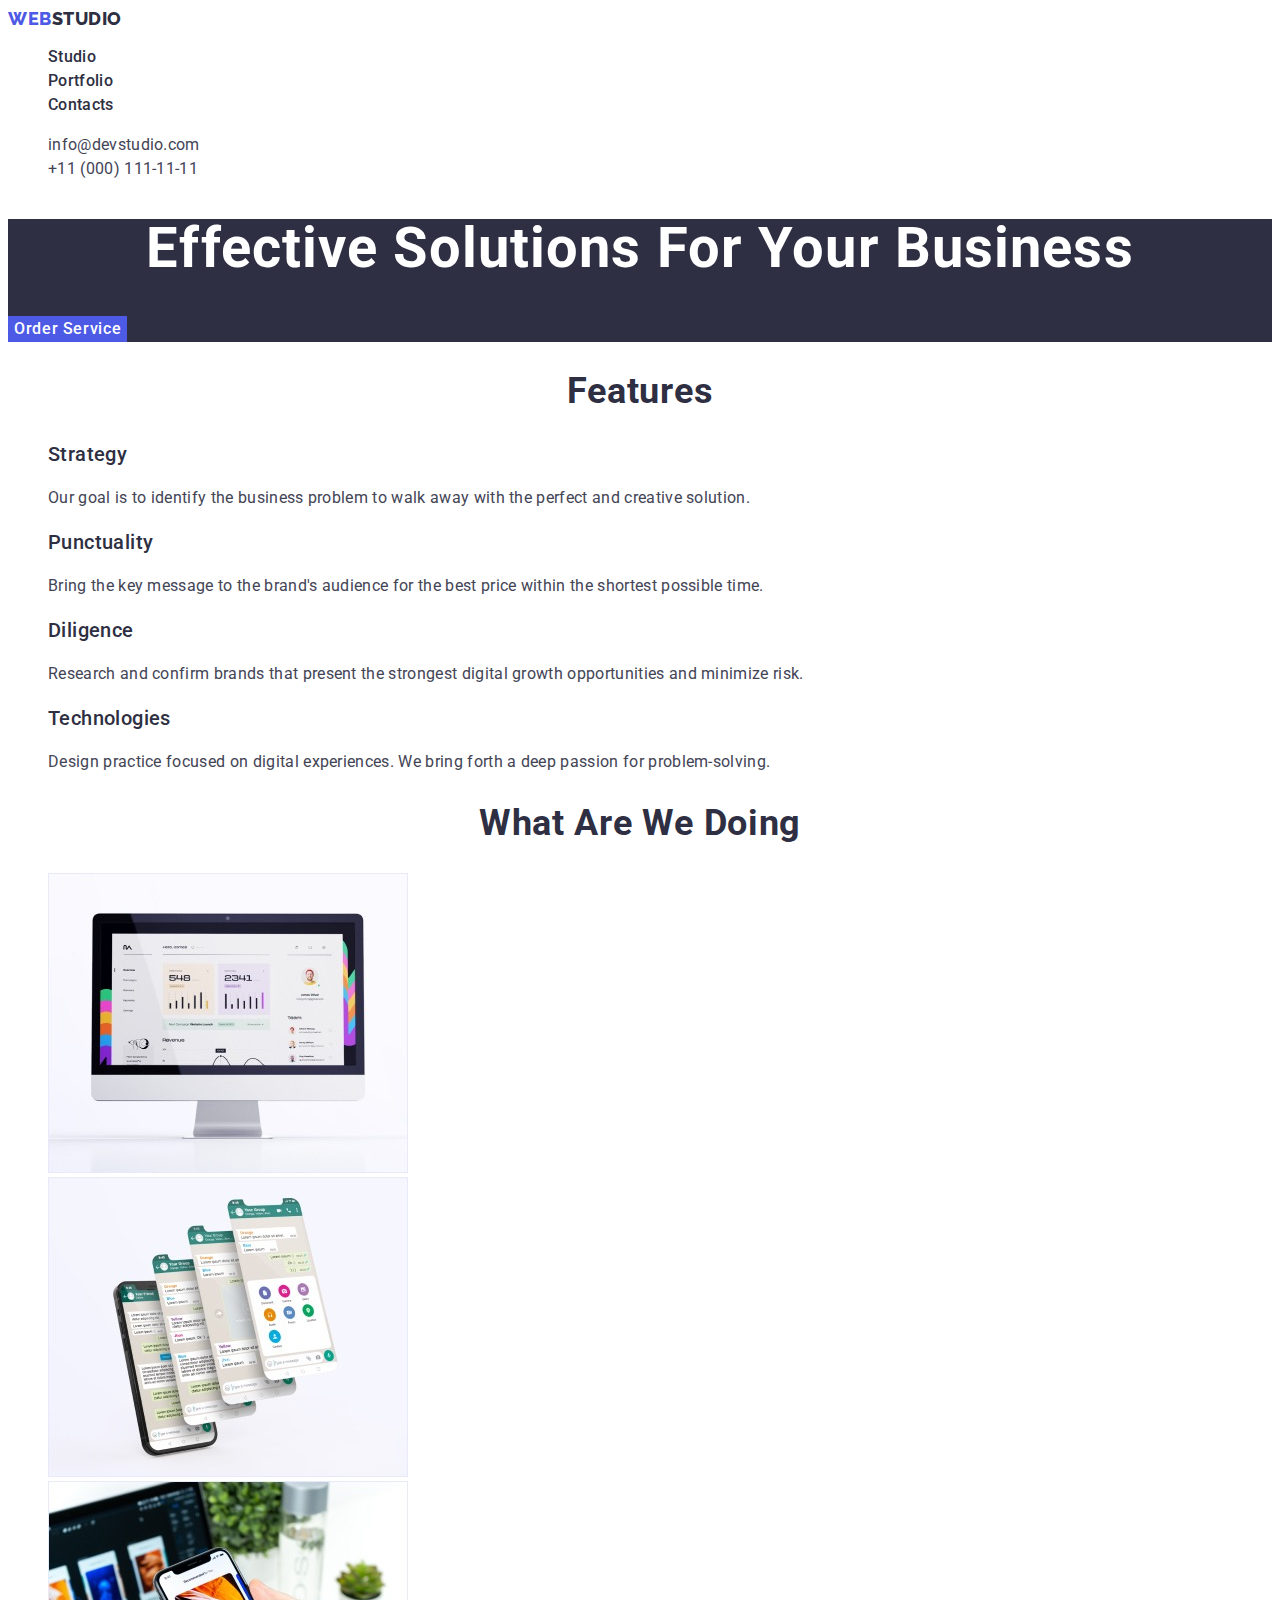
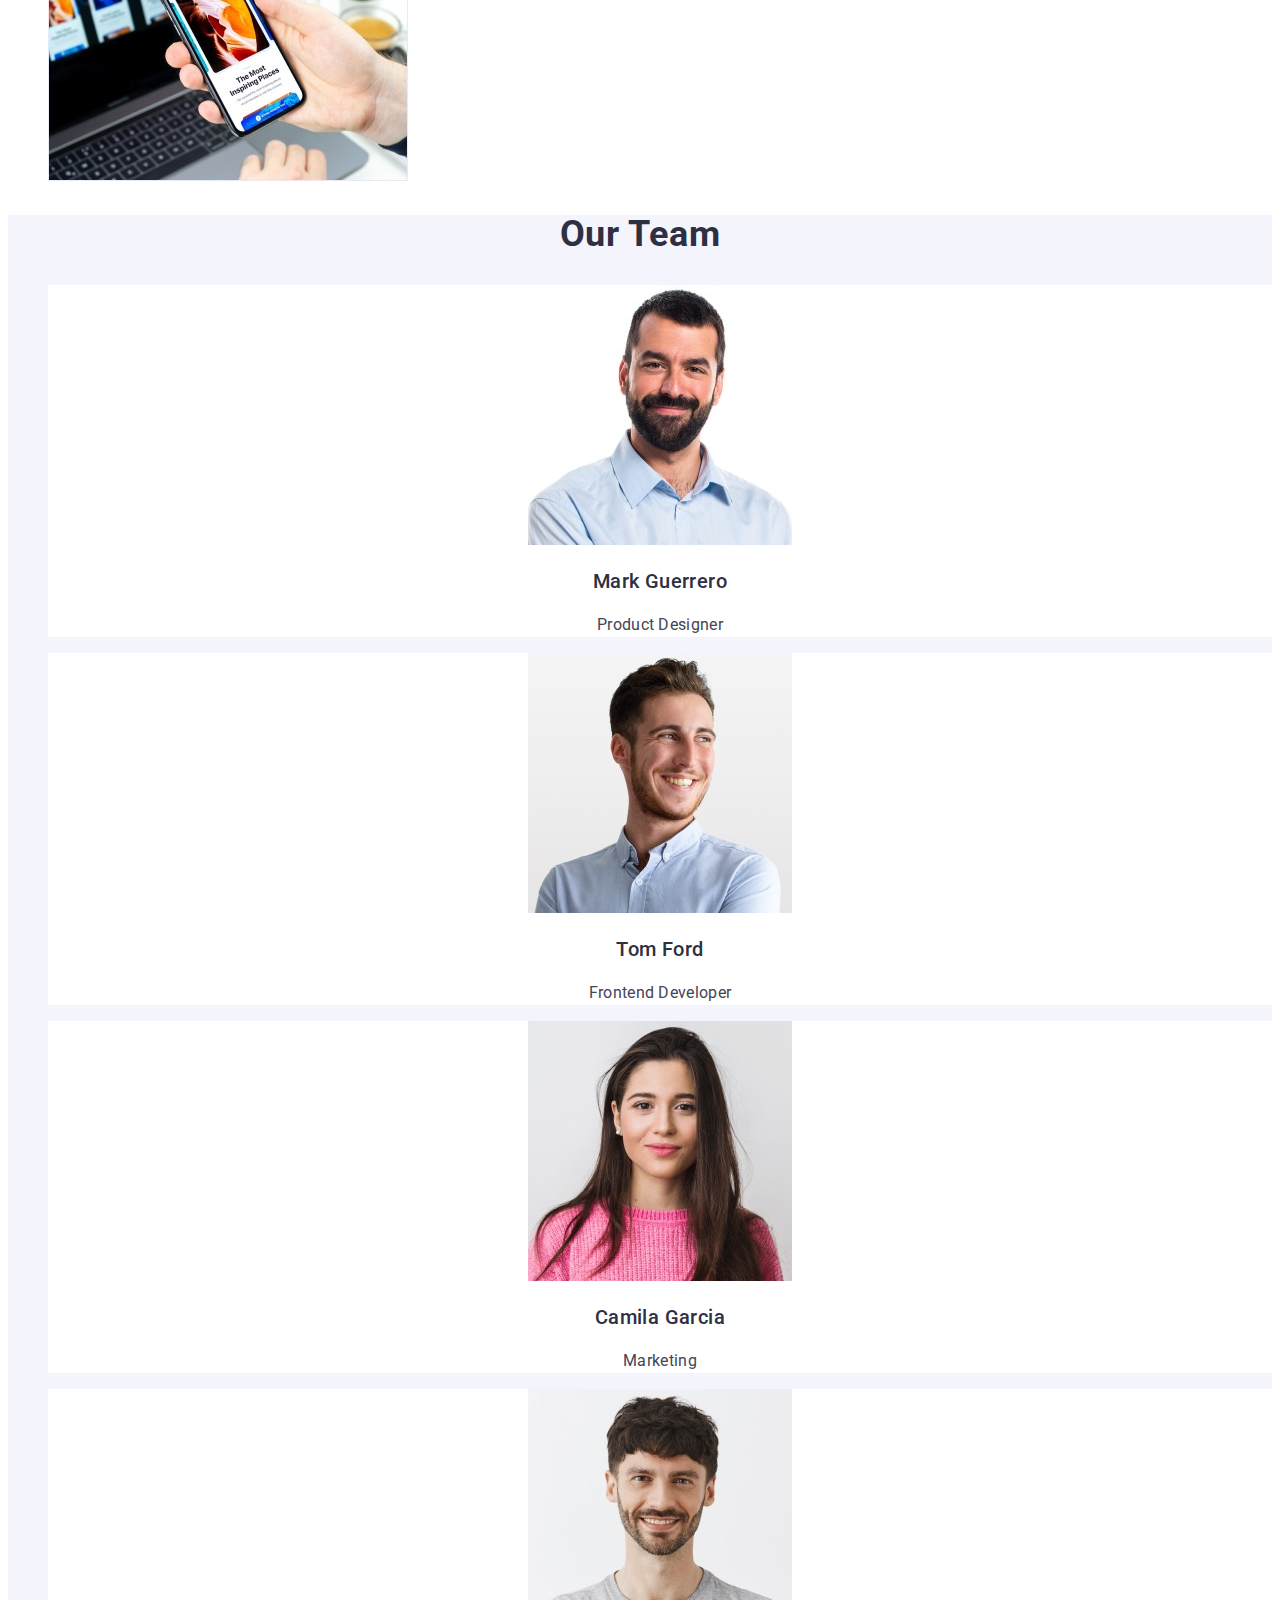
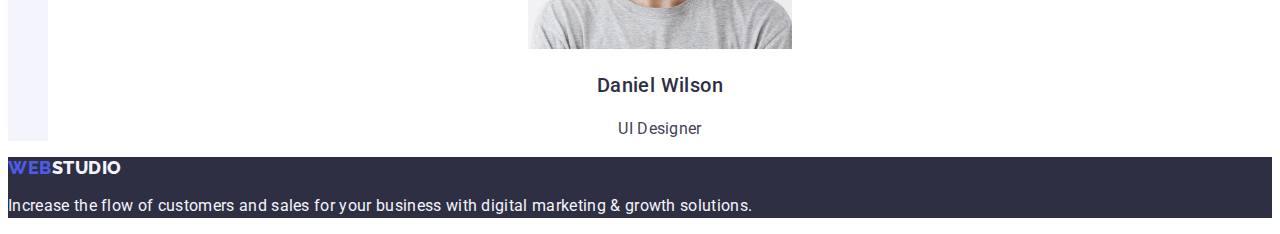
<file: index.html>
<!DOCTYPE html>
<html lang="en">
	<head>
		<meta charset="UTF-8" />
		<meta
			name="viewport"
			content="width=device-width, initial-scale=1.0" />
		<title>Web Studio</title>
		<link
			rel="preconnect"
			href="https://fonts.googleapis.com" />
		<link
			rel="preconnect"
			href="https://fonts.gstatic.com"
			crossorigin />
		<link
			href="https://fonts.googleapis.com/css2?family=Raleway:wght@800&family=Roboto:wght@400;500;700;900&display=swap"
			rel="stylesheet" />
		<link
			href="./css/styles.css"
			rel="stylesheet" />
	</head>
	<body>
		<!-- Header -->
		<header class="header-container">
			<nav class="navigation-menu">
				<a
					class="logo link"
					href="./index.html"
					>Web<span class="logo-text-dark">Studio</span></a
				>
				<ul class="list">
					<li
						><a
							class="link navigation-link"
							href="./index.html"
							>Studio</a
						></li
					>
					<li
						><a
							class="link navigation-link"
							href="./portfolio.html"
							>Portfolio</a
						></li
					>
					<li
						><a
							class="link navigation-link"
							href=""
							>Contacts</a
						></li
					>
				</ul>
			</nav>
			<address class="contacts">
				<ul class="list">
					<li
						><a
							class="link contacts-link"
							href="mailto:info@devstudio.com"
							>info@devstudio.com</a
						></li
					>
					<li
						><a
							class="link contacts-link"
							href="tel:+110001111111"
							>+11 (000) 111-11-11</a
						></li
					>
				</ul>
			</address>
		</header>

		<main>
			<!-- Hero section -->
			<section class="hero">
				<h1 class="page-title">Effective solutions for your business</h1>
				<button
					class="button button-primary"
					type="button"
					>Order Service</button
				>
			</section>

			<!-- Features section -->
			<section>
				<h2 class="section-title">Features</h2>
				<ul class="list">
					<li>
						<h3 class="list-item-title">Strategy</h3>
						<p class="list-item-text"
							>Our goal is to identify the business problem to walk away with
							the perfect and creative solution.</p
						>
					</li>
					<li>
						<h3 class="list-item-title">Punctuality</h3>
						<p class="list-item-text"
							>Bring the key message to the brand's audience for the best price
							within the shortest possible time.</p
						>
					</li>
					<li>
						<h3 class="list-item-title">Diligence</h3>
						<p class="list-item-text"
							>Research and confirm brands that present the strongest digital
							growth opportunities and minimize risk.</p
						>
					</li>
					<li>
						<h3 class="list-item-title">Technologies</h3>
						<p class="list-item-text"
							>Design practice focused on digital experiences. We bring forth a
							deep passion for problem-solving.</p
						>
					</li>
				</ul>
			</section>

			<!-- Services section-->
			<section>
				<h2 class="section-title">What are we doing</h2>
				<ul class="list">
					<li
						><img
							src="./images/desktop-application.jpg"
							alt="Desktop application with dashboards"
							width="360"
							height="300"
					/></li>
					<li
						><img
							src="./images/mobile-application-layouts.jpg"
							alt="Mobile chat application with four layouts"
							width="360"
							height="300"
					/></li>
					<li
						><img
							src="./images/mobile-application-testing.jpg"
							alt="Application opened for testing on a smartphone"
							width="360"
							height="300"
					/></li>
				</ul>
			</section>

			<!-- Team section -->
			<section class="section-team">
				<h2 class="section-title">Our Team</h2>
				<ul class="list">
					<li class="list-item">
						<img
							src="./images/mark-guerrero.jpg"
							alt="Mark Guerrero in blue shirt"
							width="264"
							height="260" />
						<h3 class="list-item-title">Mark Guerrero</h3>
						<p class="list-item-text">Product Designer</p>
					</li>
					<li class="list-item">
						<img
							src="./images/tom-ford.jpg"
							alt="Tom Ford in a blue shirt"
							width="264"
							height="260" />
						<h3 class="list-item-title">Tom Ford</h3>
						<p class="list-item-text">Frontend Developer</p>
					</li>
					<li class="list-item">
						<img
							src="./images/camila-garcia.jpg"
							alt="Camila Garcia in a rose sweater"
							width="264"
							height="260" />
						<h3 class="list-item-title">Camila Garcia</h3>
						<p class="list-item-text">Marketing</p>
					</li>
					<li class="list-item">
						<img
							src="./images/daniel-wilson.jpg"
							alt="Daniel Wilson in a grey t-shirt"
							width="264"
							height="260" />
						<h3 class="list-item-title">Daniel Wilson</h3>
						<p class="list-item-text">UI Designer</p>
					</li>
				</ul>
			</section>
		</main>

		<!-- Footer -->
		<footer class="footer-container">
			<a
				class="logo link"
				href="./index.html"
				>Web<span class="logo-text-dark">Studio</span></a
			>
			<p class="footer-content"
				>Increase the flow of customers and sales for your business with digital
				marketing & growth solutions.</p
			>
		</footer>
	</body>
</html>
</file>
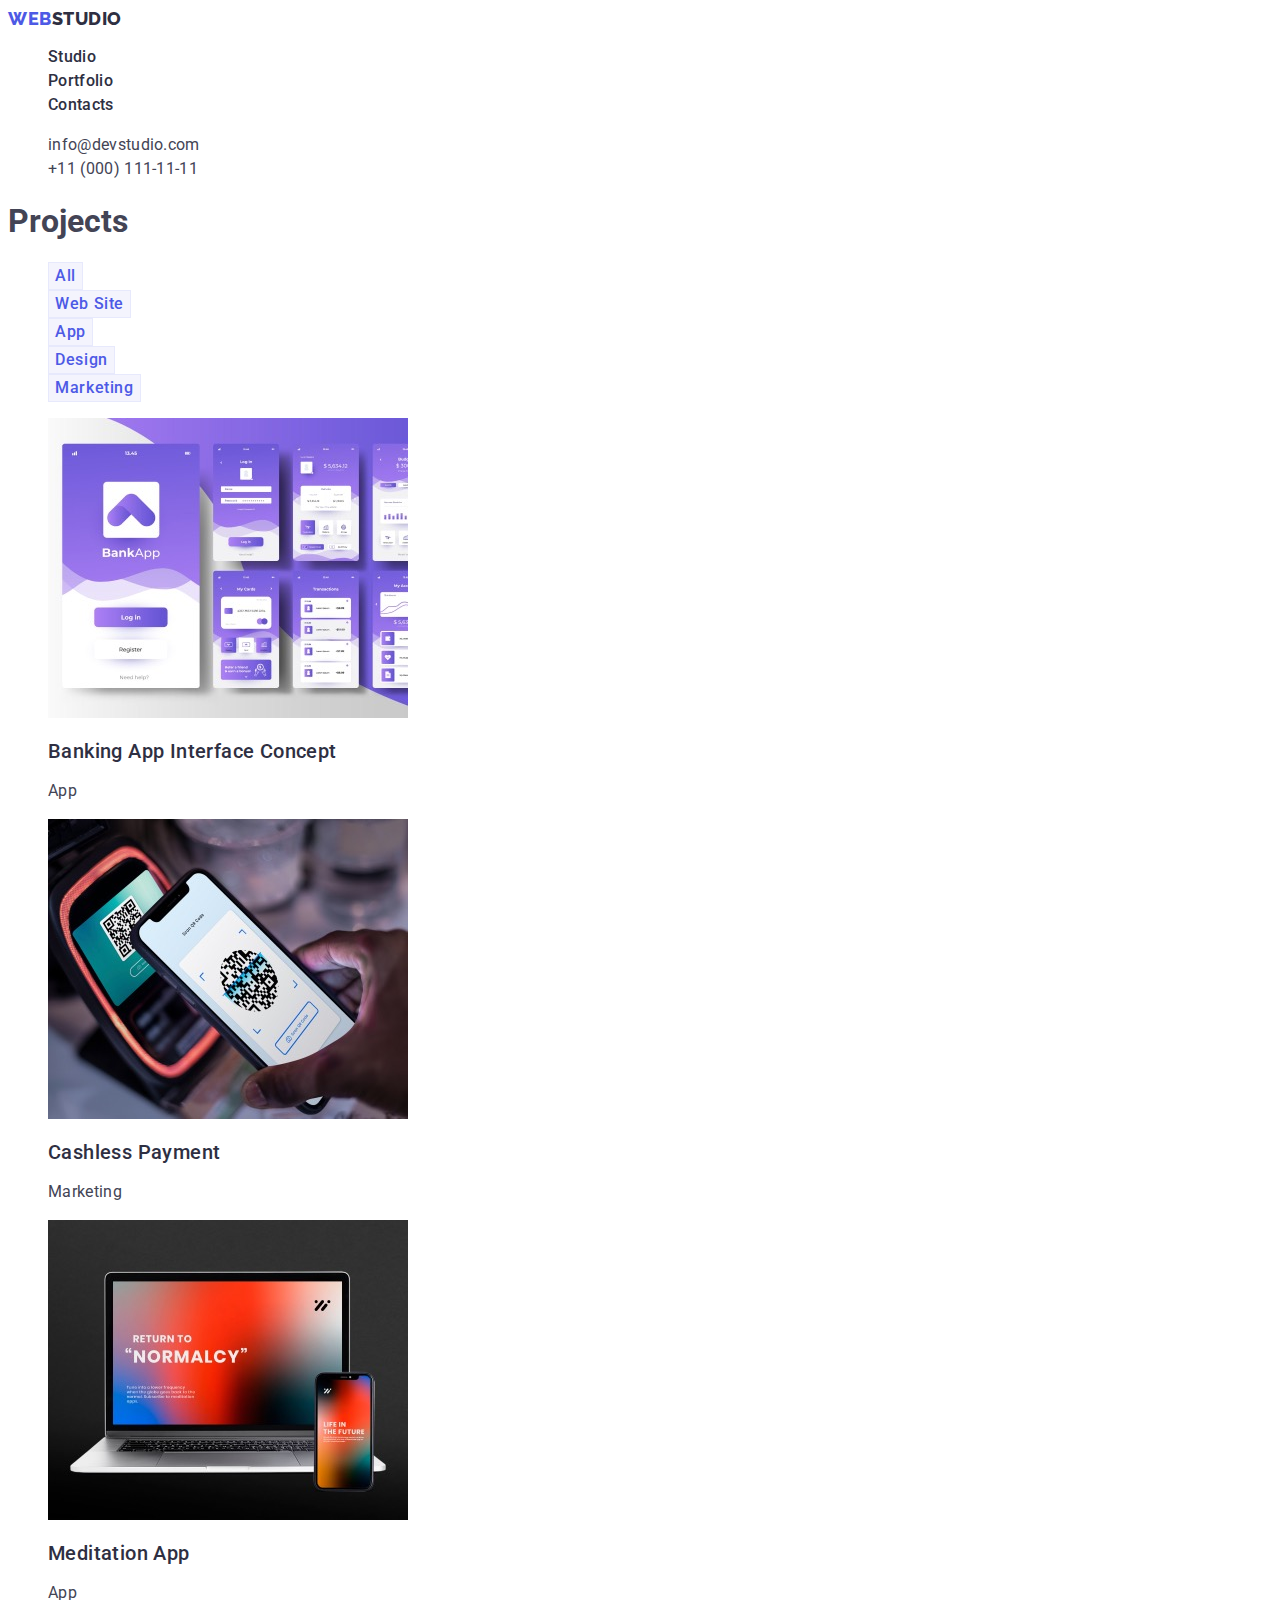
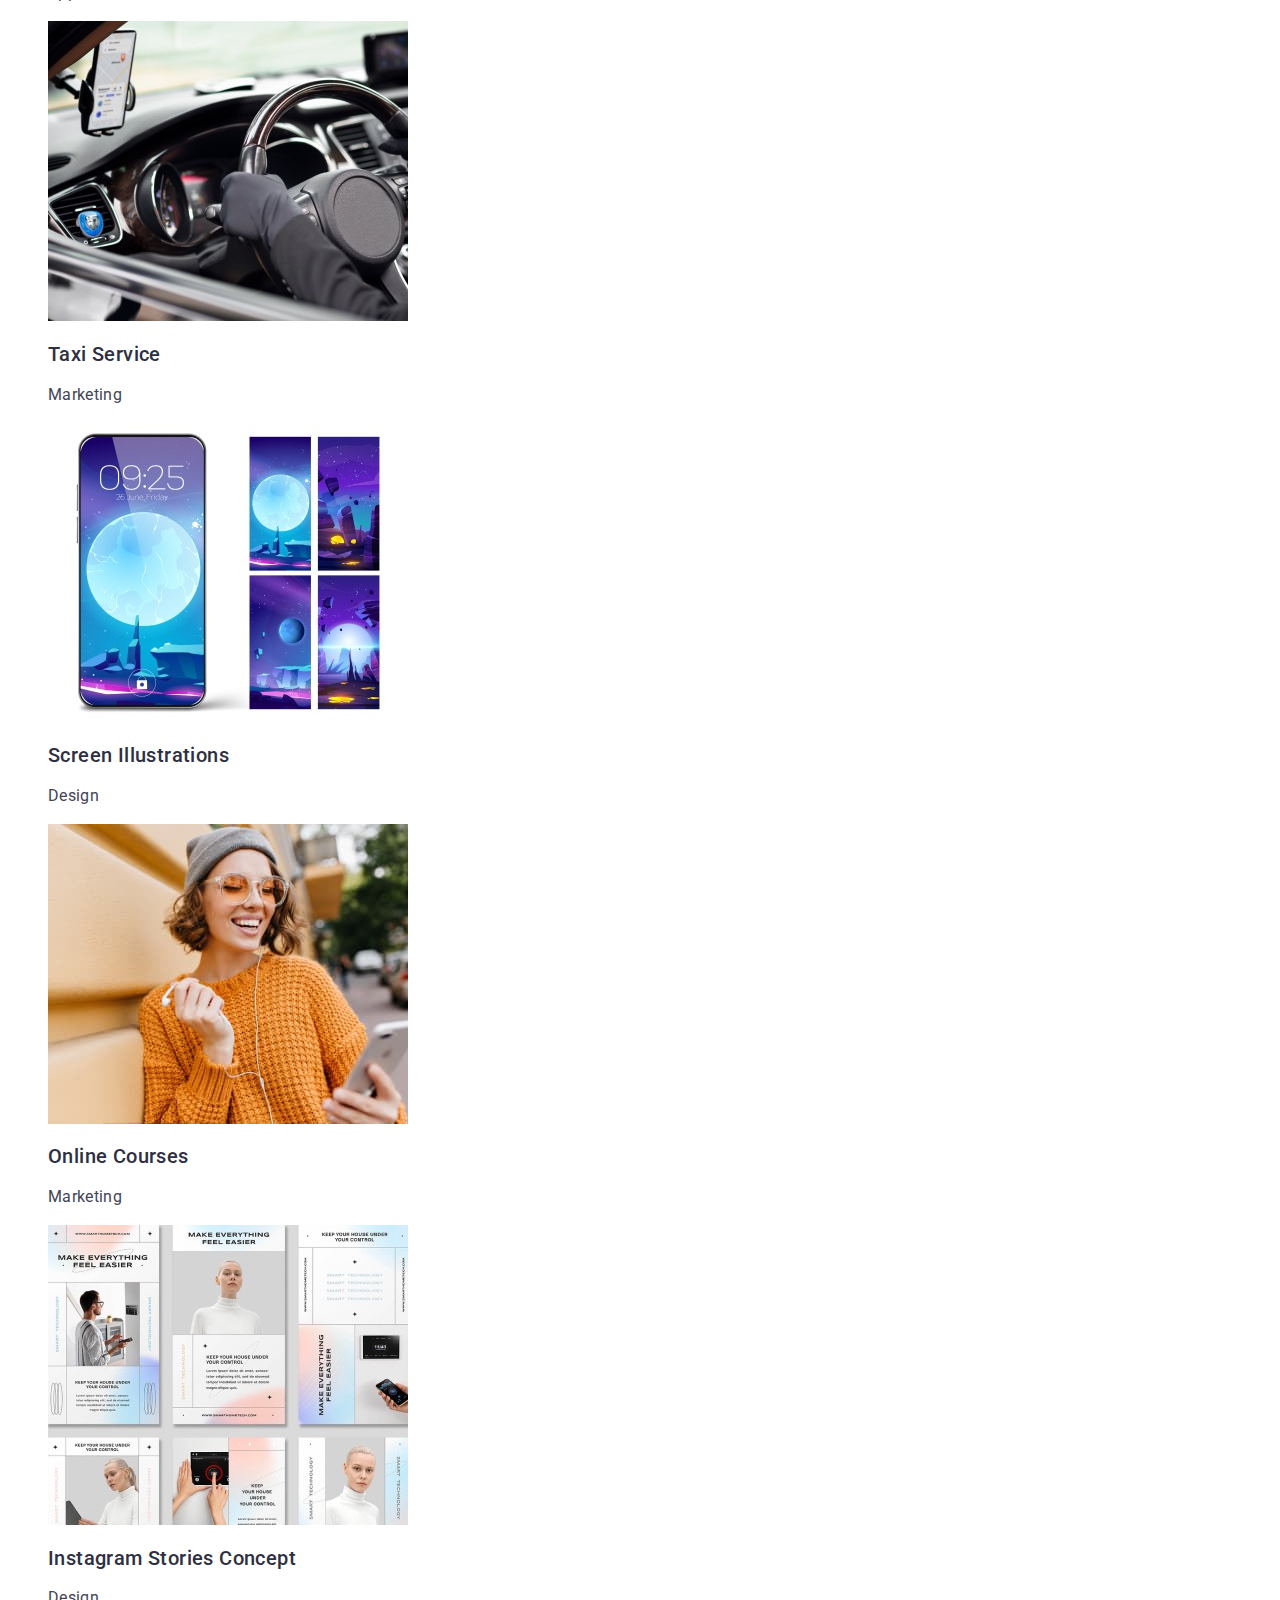
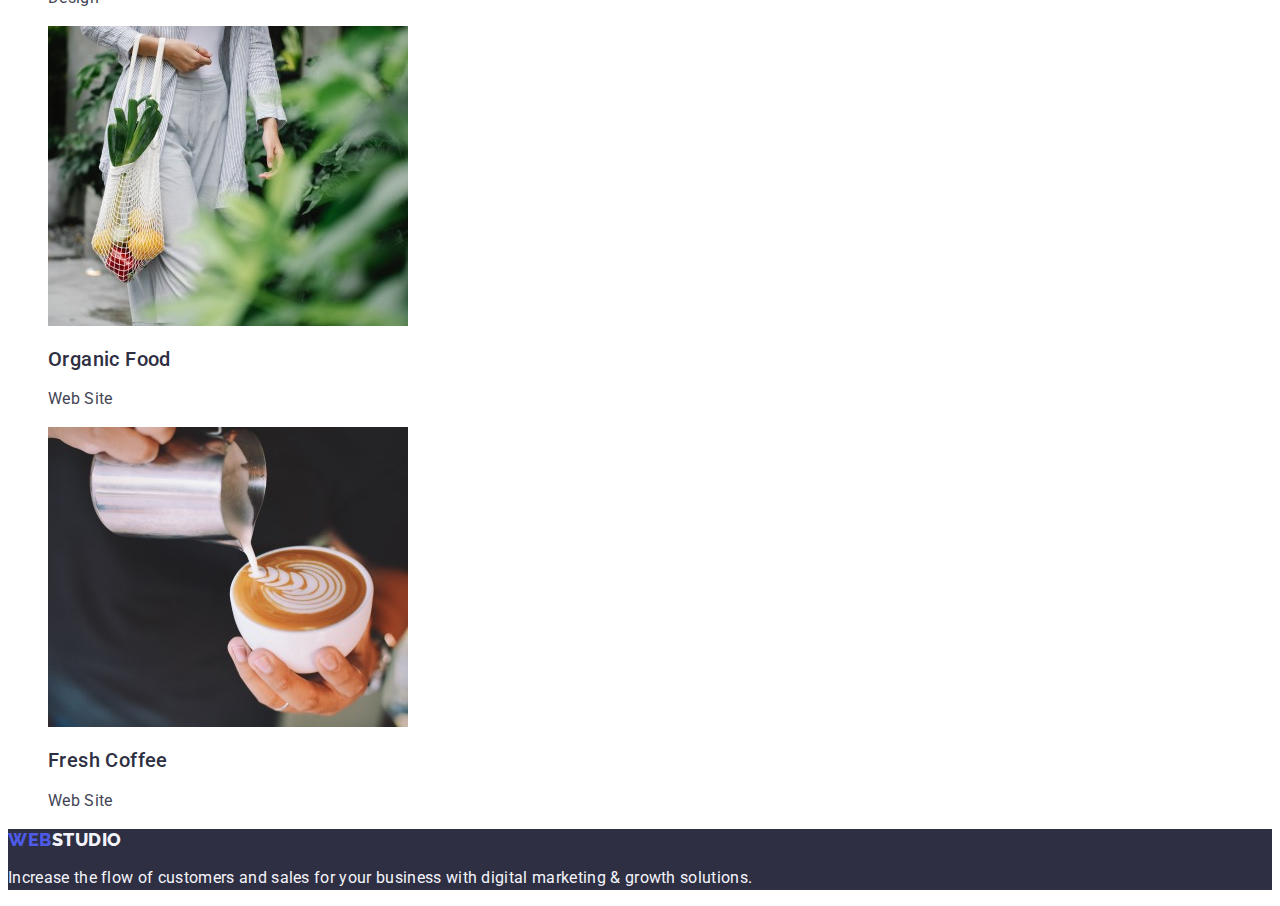
<file: portfolio.html>
<!DOCTYPE html>
<html lang="en">
	<head>
		<meta charset="UTF-8" />
		<meta
			name="viewport"
			content="width=device-width, initial-scale=1.0" />
		<title>Portfolio</title>
		<link
			rel="preconnect"
			href="https://fonts.googleapis.com" />
		<link
			rel="preconnect"
			href="https://fonts.gstatic.com"
			crossorigin />
		<link
			href="https://fonts.googleapis.com/css2?family=Raleway:wght@800&family=Roboto:wght@400;500;700;900&display=swap"
			rel="stylesheet" />
		<link
			href="./css/styles.css"
			rel="stylesheet" />
	</head>
	<body>
		<!-- Header -->
		<header class="header-container">
			<nav class="navigation-menu">
				<a
					class="logo link"
					href="./index.html"
					>Web<span class="logo-text-dark">Studio</span></a
				>
				<ul class="list">
					<li
						><a
							class="link navigation-link"
							href="./index.html"
							>Studio</a
						></li
					>
					<li
						><a
							class="link navigation-link"
							href="./portfolio.html"
							>Portfolio</a
						></li
					>
					<li
						><a
							class="link navigation-link"
							href=""
							>Contacts</a
						></li
					>
				</ul>
			</nav>
			<address class="contacts">
				<ul class="list">
					<li
						><a
							class="link contacts-link"
							href="mailto:info@devstudio.com"
							>info@devstudio.com</a
						></li
					>
					<li
						><a
							class="link contacts-link"
							href="tel:+110001111111"
							>+11 (000) 111-11-11</a
						></li
					>
				</ul>
			</address>
		</header>

		<main>
			<!-- Projects section -->
			<section>
				<h1>Projects</h1>
				<ul class="list filters-container">
					<li
						><button
							class="button button-secondary"
							type="button"
							>All</button
						></li
					>
					<li
						><button
							class="button button-secondary"
							type="button"
							>Web Site</button
						></li
					>
					<li
						><button
							class="button button-secondary"
							type="button"
							>App</button
						></li
					>
					<li
						><button
							class="button button-secondary"
							type="button"
							>Design</button
						></li
					>
					<li
						><button
							class="button button-secondary"
							type="button"
							>Marketing</button
						></li
					>
				</ul>
				<ul class="list projects">
					<li>
						<a
							class="link"
							href="">
							<img
								src="./images/banking-app.jpg"
								alt="Banking application layout"
								width="360"
								height="300" />
							<h2 class="list-item-title">Banking App Interface Concept</h2>
							<p class="list-item-text">App</p>
						</a>
					</li>
					<li>
						<a
							class="link"
							href="">
							<img
								src="./images/cashless-payment-app.jpg"
								alt="Smartphone with qr code scanner"
								width="360"
								height="300" />
							<h2 class="list-item-title">Cashless Payment</h2>
							<p class="list-item-text">Marketing</p>
						</a>
					</li>
					<li>
						<a
							class="link"
							href="">
							<img
								src="./images/meditation-app.jpg"
								alt="Meditation application is opened on desktop and mobile"
								width="360"
								height="300" />
							<h2 class="list-item-title">Meditation App</h2>
							<p class="list-item-text">App</p>
						</a>
					</li>
					<li>
						<a
							class="link"
							href="">
							<img
								src="./images/taxi-secvice-app.jpg"
								alt="Smartphone with opened maps"
								width="360"
								height="300" />
							<h2 class="list-item-title">Taxi Service</h2>
							<p class="list-item-text">Marketing</p>
						</a>
					</li>
					<li>
						<a
							class="link"
							href="">
							<img
								src="./images/screen-illustrastions-design.jpg"
								alt="Five wallpapers in a fantasy style"
								width="360"
								height="300" />
							<h2 class="list-item-title">Screen Illustrations</h2>
							<p class="list-item-text">Design</p>
						</a>
					</li>
					<li>
						<a
							class="link"
							href="">
							<img
								src="./images/smiling-girl-with-smartphone.jpg"
								alt="Smiling girl is looking on a smartphone"
								width="360"
								height="300" />
							<h2 class="list-item-title">Online Courses</h2>
							<p class="list-item-text">Marketing</p>
						</a>
					</li>
					<li>
						<a
							class="link"
							href="">
							<img
								src="./images/stories-app.jpg"
								alt="Five layouts of the news application"
								width="360"
								height="300" />
							<h2 class="list-item-title">Instagram Stories Concept</h2>
							<p class="list-item-text">Design</p>
						</a>
					</li>
					<li>
						<a
							class="link"
							href="">
							<img
								src="./images/woman-with-groceries.jpg"
								alt="Woman with a basket of groceries"
								width="360"
								height="300" />
							<h2 class="list-item-title">Organic Food</h2>
							<p class="list-item-text">Web Site</p>
						</a>
					</li>
					<li>
						<a
							class="link"
							href="">
							<img
								src="./images/coffee-with-milk.jpg"
								alt="Woman is pouring milk in a coffee cup"
								width="360"
								height="300" />
							<h2 class="list-item-title">Fresh Coffee</h2>
							<p class="list-item-text">Web Site</p>
						</a>
					</li>
				</ul>
			</section>
		</main>

		<!-- Footer -->
		<footer class="footer-container">
			<a
				class="logo link"
				href="./index.html"
				>Web<span class="logo-text-dark">Studio</span></a
			>
			<p class="footer-content"
				>Increase the flow of customers and sales for your business with digital
				marketing & growth solutions.</p
			>
		</footer>
	</body>
</html>
</file>
<file: css/styles.css>
:root {
	--iris: #4d5ae5;
	--ocean: #404bbf;
	--navy-blue: #2e2f42;
	--green: #31d0aa;
	--slate: #434455;
	--light-slate: #8e8f99;
	--cornflower: #e7e9fc;
	--cloud: #f4f4fd;
	--navy-blue-modal: #2e2f4266;
	--grey: #2e2f42b2;
	--white: #ffffff;
	--dairy: #fcfcfc;
}

body {
	font-family: "Roboto", sans-serif;
	color: var(--slate);
	background-color: var(--white);
}

.link {
	text-decoration: none;
}

.list {
	list-style: none;
}

.logo {
	font-family: "Raleway", sans-serif;
	text-transform: uppercase;
	font-weight: 800;
	font-size: 18px;
	letter-spacing: 0.03em;
	line-height: 1.17;
	color: var(--iris);
}

.logo-text-dark {
	color: var(--navy-blue);
}

.navigation-link {
	color: var(--navy-blue);
	font-weight: 500;
	font-size: 16px;
	line-height: 1.5;
	letter-spacing: 0.02em;
}

.navigation-link:hover,
.navigation-link:focus {
	color: var(--ocean);
}

.contacts {
	font-weight: 400;
	font-style: normal;
}

.contacts-link {
	font-size: 16px;
	line-height: 1.5;
	letter-spacing: 0.02em;
	color: var(--slate);
}

.contacts-link:hover,
.contacts-link:focus {
	color: var(--ocean);
}

.hero {
	background-color: var(--navy-blue);
}

.hero .page-title {
	text-align: center;
	text-transform: capitalize;
	color: var(--white);
	font-size: 56px;
	font-weight: 700;
	line-height: 1.07;
	letter-spacing: 0.02em;
}

.button {
	font-family: "Roboto", sans-serif;
	font-size: 16px;
	font-weight: 500;
	letter-spacing: 0.04em;
	cursor: pointer;
	line-height: 1.5;
}

.button-primary {
	background-color: var(--iris);
	color: var(--white);
	border: none;
}

.button-secondary {
	background-color: var(--cloud);
	color: var(--iris);
	border: 1px solid var(--cornflower);
}

.button-secondary:hover,
.button-secondary:focus {
	background-color: var(--ocean);
	color: var(--white);
}

.button-primary:hover,
.button-primary:focus {
	background-color: var(--ocean);
}

.section-title {
	font-size: 36px;
	text-align: center;
	font-weight: 700;
	text-transform: capitalize;
	color: var(--navy-blue);
	line-height: 1.11;
	letter-spacing: 0.02em;
}

.list-item-title {
	font-size: 20px;
	font-weight: 500;
	color: var(--navy-blue);
	line-height: 1.2;
	letter-spacing: 0.02em;
}

.list-item-text {
	line-height: 1.5;
	letter-spacing: 0.02em;
	font-size: 16px;
	color: var(--slate);
}

.section-team {
	background-color: var(--cloud);
}

.section-team .list-item {
	text-align: center;
	background-color: var(--white);
}

.footer-container {
	background-color: var(--navy-blue);
}

.footer-container .logo {
	color: var(--iris);
}

.footer-container .logo-text-dark {
	color: var(--cloud);
}

.footer-content {
	line-height: 1.5;
	letter-spacing: 0.02em;
	color: var(--cloud);
}

.projects .list-item-text {
	color: var(--slate);
}
</file>
